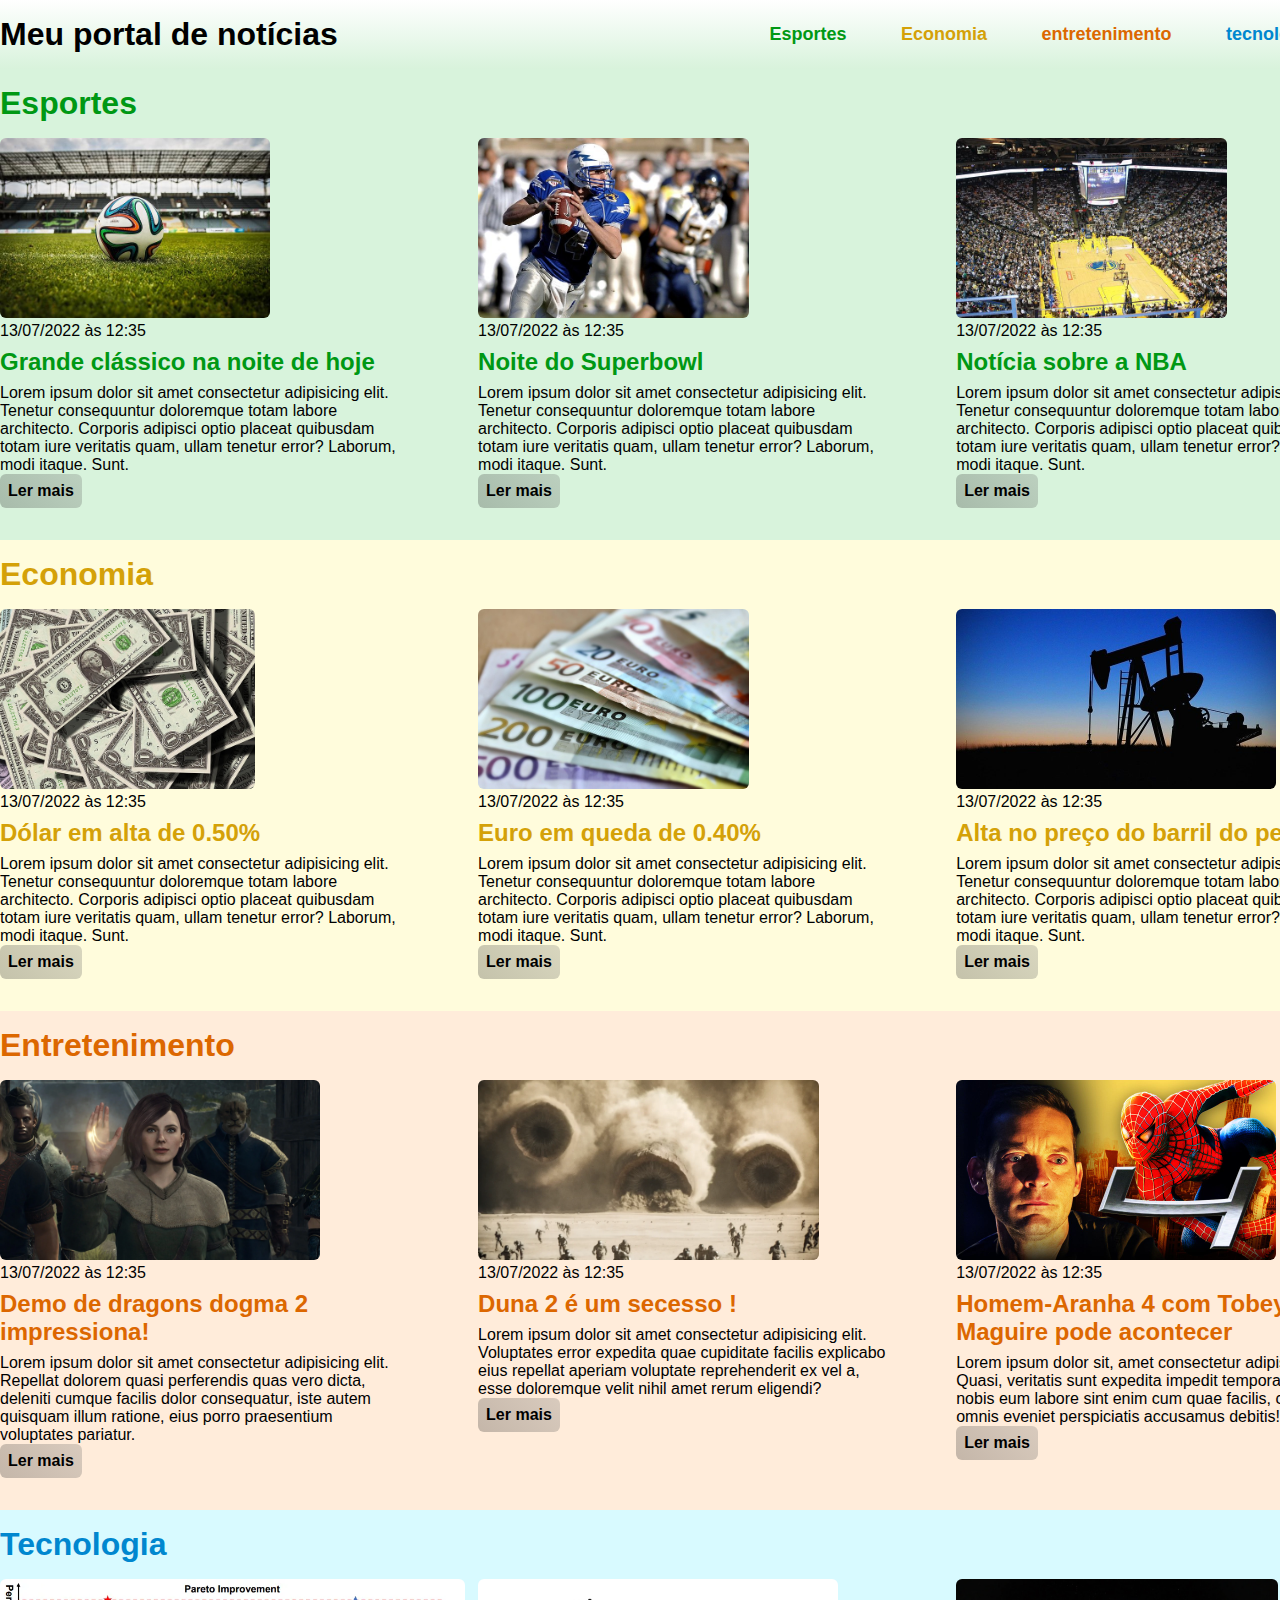
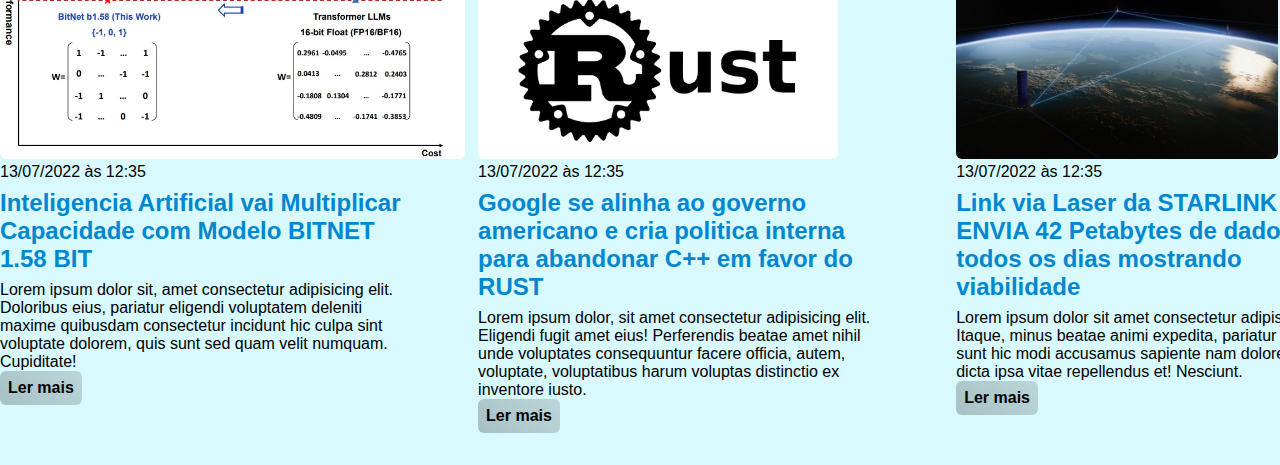
<file: index.html>
<!DOCTYPE html>
<html lang="pt-BR">
<head>
    <meta charset="UTF-8">
    <meta http-equiv="X-UA-Compatible" content="IE=edge">
    <meta name="viewport" content="width=device-width, initial-scale=1.0">
    <title>Meu portal de notícias</title>
    <link rel="stylesheet" href="./main.css" />
</head>
<body>
    <header>
        <div class="container">
            <h1>Meu portal de notícias</h1>
        <nav>
            <ul>
                <li>
                    <a href="#sports" title="Ir para a seção de esportes" class="link1">Esportes</a>
                </li>
                <li>
                    <a href="#economy" title="Ir para a seção de notícias" class="link2">Economia</a>
                </li>
                <li>
                    <a href="#fun" class="link3">entretenimento</a>
                </li>
                <li>
                    <a href="#tech" class="link4">tecnologia</a>
                </li>
            </ul>
        </nav>
        </div>
    </header>
    <section id="sports">
        <div class="container">
            <h2 class="link1">Esportes</h2>
            <div class="articles">
                <article>
                    <img src="./imagens/futebol.jpg" alt="Bola de futebol no gramado" />
                    <header>
                        <time>13/07/2022 às 12:35</time>
                    </header>
                    <h3 class="link1">Grande clássico na noite de hoje</h3>
                    <p>
                        Lorem ipsum dolor sit amet consectetur adipisicing elit. Tenetur consequuntur doloremque totam labore architecto. Corporis adipisci optio placeat quibusdam totam iure veritatis quam, ullam tenetur error? Laborum, modi itaque. Sunt.
                    </p>
                    <a href="#" title="Leia a notícia completa">Ler mais</a>
                </article>
                <article>
                    <img src="./imagens/futebol-americano.jpg" alt="Jogador de futebol americano correndo com a bola na mão" />
                    <header>
                        <time>13/07/2022 às 12:35</time>
                    </header>
                    <h3 class="link1">Noite do Superbowl</h3>
                    <p>
                        Lorem ipsum dolor sit amet consectetur adipisicing elit. Tenetur consequuntur doloremque totam labore architecto. Corporis adipisci optio placeat quibusdam totam iure veritatis quam, ullam tenetur error? Laborum, modi itaque. Sunt.
                    </p>
                    <a href="#" title="Leia a notícia completa">Ler mais</a>
                </article>
                <article>
                    <img src="./imagens/basquete.jpg" title="Vista aérea de uma quadra de basquete" />
                    <header>
                        <time>13/07/2022 às 12:35</time>
                    </header>
                    <h3 class="link1">Notícia sobre a NBA</h3>
                    <p>
                        Lorem ipsum dolor sit amet consectetur adipisicing elit. Tenetur consequuntur doloremque totam labore architecto. Corporis adipisci optio placeat quibusdam totam iure veritatis quam, ullam tenetur error? Laborum, modi itaque. Sunt.
                    </p>
                    <a href="#" title="Leia a notícia completa">Ler mais</a>
                </article>
            </div>
        </div>
    </section>
    <section id="economy">
        <div class="container">
            <h2 class="link2">Economia</h2>
            <div class="articles">
                <article>
                    <img src="./imagens/dolares.jpg" alt="Muitos dólares" />
                    <header>
                        <time>13/07/2022 às 12:35</time>
                    </header>
                    <h3 class="link2">Dólar em alta de 0.50%</h3>
                    <p>
                        Lorem ipsum dolor sit amet consectetur adipisicing elit. Tenetur consequuntur doloremque totam labore architecto. Corporis adipisci optio placeat quibusdam totam iure veritatis quam, ullam tenetur error? Laborum, modi itaque. Sunt.
                    </p>
                    <a href="#" title="Leia a notícia completa">Ler mais</a>
                </article>
                <article>
                    <img src="./imagens/euro.jpg" alt="Várias notas de euro" />
                    <header>
                        <time>13/07/2022 às 12:35</time>
                    </header>
                    <h3 class="link2">Euro em queda de 0.40%</h3>
                    <p>
                        Lorem ipsum dolor sit amet consectetur adipisicing elit. Tenetur consequuntur doloremque totam labore architecto. Corporis adipisci optio placeat quibusdam totam iure veritatis quam, ullam tenetur error? Laborum, modi itaque. Sunt.
                    </p>
                    <a href="#" title="Leia a notícia completa">Ler mais</a>
                </article>
                <article>
                    <img src="./imagens/petroleo.jpg" alt="Extração de petróleo" />
                    <header>
                        <time>13/07/2022 às 12:35</time>
                    </header>
                    <h3 class="link2">Alta no preço do barril do petróleo</h3>
                    <p>
                        Lorem ipsum dolor sit amet consectetur adipisicing elit. Tenetur consequuntur doloremque totam labore architecto. Corporis adipisci optio placeat quibusdam totam iure veritatis quam, ullam tenetur error? Laborum, modi itaque. Sunt.
                    </p>
                    <a href="#" title="Leia a notícia completa">Ler mais</a>
                </article>
            </div>
        </div>
    </section>
    <section id="fun">
        <div class="container">
            <h2 class="link3">Entretenimento</h2>
            <div class="articles">
                <article>
                    <img src="imagens/dargons-dogma-2.webp" alt="#" />
                    <header>
                        <time>13/07/2022 às 12:35</time>
                    </header>
                    <h3 class="link3">Demo de dragons dogma 2 impressiona!</h3>
                    <p>
                        Lorem ipsum dolor sit amet consectetur adipisicing elit. Repellat dolorem quasi perferendis quas vero dicta, deleniti cumque facilis dolor consequatur, iste autem quisquam illum ratione, eius porro praesentium voluptates pariatur.
                    </p>
                    <a href="#" title="Leia a notícia completa">Ler mais</a>
                </article>
                <article>
                    <img src="imagens/filme.webp" alt="" />
                    <header>
                        <time>13/07/2022 às 12:35</time>
                    </header>
                    <h3 class="link3">Duna 2 é um secesso !</h3>
                    <p>
                    Lorem ipsum dolor sit amet consectetur adipisicing elit. Voluptates error expedita quae cupiditate facilis explicabo eius repellat aperiam voluptate reprehenderit ex vel a, esse doloremque velit nihil amet rerum eligendi? 
                    </p>
                    <a href="#" title="Leia a notícia completa">Ler mais</a>
                </article>
                <article>
                    <img src="imagens/spiderman-4-tobey.jpg" title="" />
                    <header>
                        <time>13/07/2022 às 12:35</time>
                    </header>
                    <h3 class="link3">Homem-Aranha 4 com Tobey Maguire pode acontecer</h3>
                    <p>
                        Lorem ipsum dolor sit, amet consectetur adipisicing elit. Quasi, veritatis sunt expedita impedit tempora molestias nobis eum labore sint enim cum quae facilis, cupiditate omnis eveniet perspiciatis accusamus debitis! Fugit?
                    </p>
                    <a href="#" title="Leia a notícia completa">Ler mais</a>
                </article>
            </div>
        </div>
    </section>
    <section id="tech">
        <div class="container">
            <h2 class="link4">Tecnologia</h2>
            <div class="articles">
                <article>
                    <img src="imagens/IAbitnet.webp" alt="" />
                    <header>
                        <time>13/07/2022 às 12:35</time>
                    </header>
                    <h3 class="link4">Inteligencia Artificial vai Multiplicar Capacidade com Modelo BITNET 1.58 BIT</h3>
                    <p>
                        Lorem ipsum dolor sit, amet consectetur adipisicing elit. Doloribus eius, pariatur eligendi voluptatem deleniti maxime quibusdam consectetur incidunt hic culpa sint voluptate dolorem, quis sunt sed quam velit numquam. Cupiditate!
                    </p>
                    <a href="#" title="Leia a notícia completa">Ler mais</a>
                </article>
                <article>
                    <img src="imagens/rust.webp" alt="" />
                    <header>
                        <time>13/07/2022 às 12:35</time>
                    </header>
                    <h3 class="link4">Google se alinha ao governo americano e cria politica interna para abandonar C++ em favor do RUST</h3>
                    <p>
                        Lorem ipsum dolor, sit amet consectetur adipisicing elit. Eligendi fugit amet eius! Perferendis beatae amet nihil unde voluptates consequuntur facere officia, autem, voluptate, voluptatibus harum voluptas distinctio ex inventore iusto.
                    </p>
                    <a href="#" title="Leia a notícia completa">Ler mais</a>
                </article>
                <article>
                    <img src="imagens/starlink.webp" title="" />
                    <header>
                        <time>13/07/2022 às 12:35</time>
                    </header>
                    <h3 class="link4">Link via Laser da STARLINK já ENVIA 42 Petabytes de dados todos os dias mostrando viabilidade</h3>
                    <p>
                        Lorem ipsum dolor sit amet consectetur adipisicing elit. Itaque, minus beatae animi expedita, pariatur tempora a sunt hic modi accusamus sapiente nam dolorem natus dicta ipsa vitae repellendus et! Nesciunt.
                    </p>
                    <a href="#" title="Leia a notícia completa">Ler mais</a>
                </article>
            </div>
        </div>
    </section>
</body>
</html>
</file>
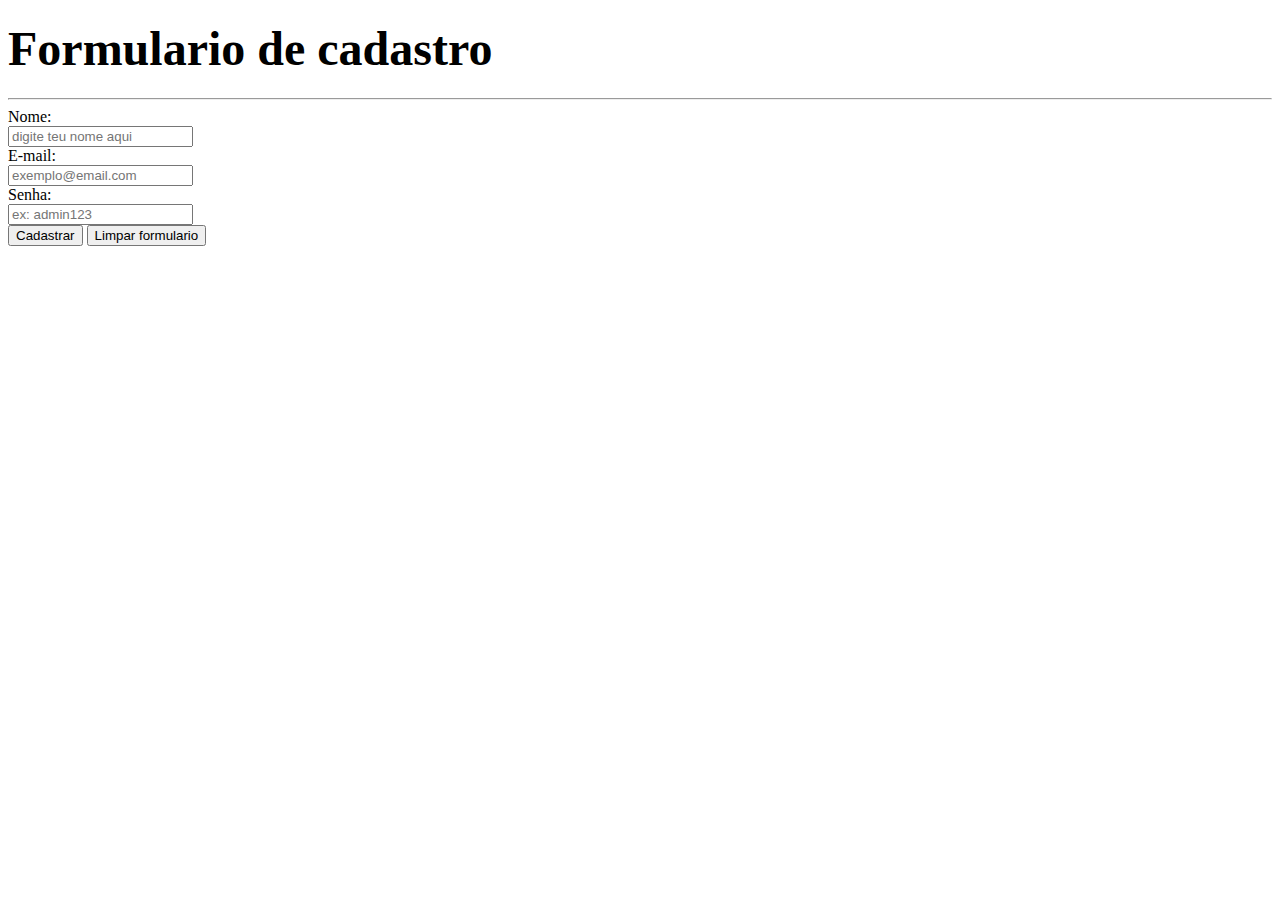
<file: formulario_de_cadastro.html>
<!DOCTYPE html>
<html lang="pt-br">
<head>
    <meta charset="UTF-8">
    <meta name="viewport" content="width=device-width, initial-scale=1.0">
    <title>formulario de cadastro</title>
</head>
<body>
    <h1><font size=7 >Formulario de cadastro</font></h1>
    <hr>
    <form>
        <label for="name">Nome:</label>
        <br>
        <input type="text" id="name" placeholder="digite teu nome aqui">
        <br>
        <label for="email">E-mail:</label>
        <br>
        <input type="email" id="email" placeholder="exemplo@email.com">
        <br>
        <label for="passw">Senha:</label>
        <br>
        <input type="text" id="passw" placeholder="ex: admin123">
        <br>
        <button type="submit">Cadastrar</button>
        <button type="reset">Limpar formulario</button>
    </form>
</body>
</html>
</file>
<file: main.css>
* {
    box-sizing: border-box;
    margin: 0;
    padding: 0;
    font-family: "Montserrat", sans-serif;
}
body > header{
    background-image: linear-gradient(180deg, #ffffff, rgba(104, 207, 118, 0.26) );
    padding: 16px 0;
    
}
header .container{
    display: flex;
    align-items: center;
    justify-content:space-between;
    
}
.link1 {
    color:rgb(0, 152, 20) ;
}
.link2 {
    color: rgb(212, 161, 8);
}
.link3 {
    color: rgb(220, 103, 0);
}
.link4 {
    color: rgb(0, 135, 207);
}

header li a {
    text-decoration: none;
    cursor: pointer;
    padding-right: 50px;
    font-size: large;
    font-weight: 900
}

header li {
    display: inline;
}
.container {
    width: 1366px;
    margin: 0 auto;
}
.articles {
    display: flex;
    flex-wrap: wrap;
    justify-content: space-between;
}
.articles article img{
    height: 180px;
    border-radius: 6px
}
.articles article {
    width: 30%;
}
section {
    padding: 16px 0;
}
section h2,
.articles article {
    margin-bottom: 16px;
}
.articles article h3 {
    margin-top: 8px ;
    margin-bottom: 8px;
}
.articles article a {
    background-image: linear-gradient(45deg, #1c1c1c42, #6b6b6b42);
    color: black;
    border-radius: 6px;
    padding: 8px;
    display: inline-block;
    text-decoration: none;
    cursor: pointer;
    font-weight: 700;
}
.articles article a:hover {
    text-decoration: underline;
}
.articles article p, .articles article a {
    font-family: Arial, Helvetica, sans-serif;
}
.articles article h3 {
    font-size: 24px;
}
section h2 {
    font-size: 32px;
}
#sports {
    background-color: rgba(104, 207, 118, 0.26);
}
#economy {
    background-color: rgba(255, 244, 120, 0.26);
}
#fun {
    background-color: rgba(255, 180, 113, 0.26);
}
#tech {
    background-color: rgba(106, 235, 255, 0.26);
}
</file>
